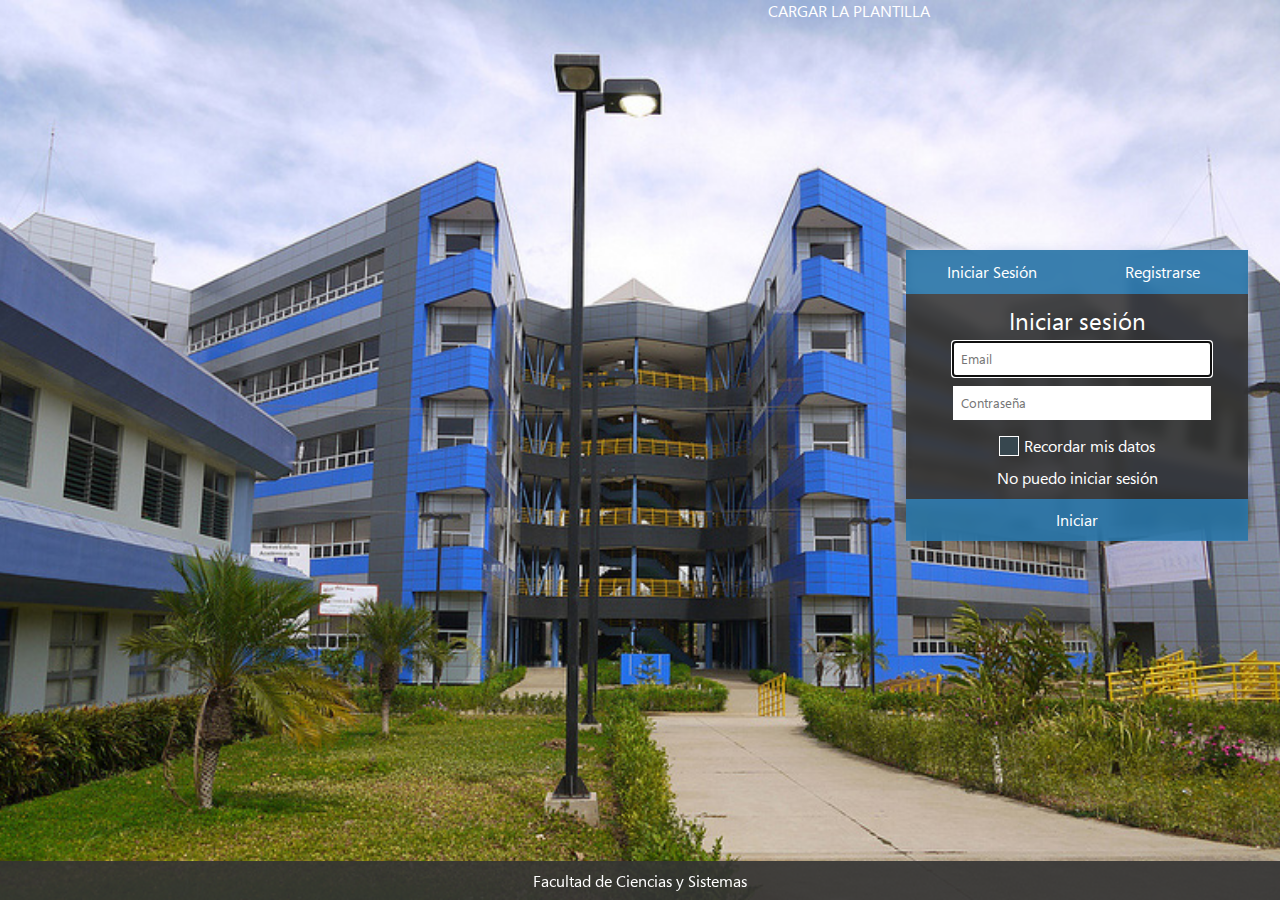
<file: Angular/index.html>
<!DOCTYPE html>
<html lang="es" ng-app="IndexApp">
<head>

	<meta charset="UTF-8">
	<meta name="viewport" content="width=device-width, user-scalable=no, initial-scale=1.0, maximum-scale=1.0, minimum-scale=1.0">
	<meta name="description" content="Sistema web para administración de formas de culminación de estudios de la facultad de ciencias y sistemas de Univercidad Nacional de Ingeniería UNI">
    <meta name="author" content="Néstor Alberto Molina Morán y Alex José Flores Rivas">
    <link rel="icon" href="img/favicon.ico">

	<title>SIGECE Inicio</title>


	<link rel="stylesheet" href="css/index.css">
	<link href="https://fonts.googleapis.com/icon?family=Material+Icons" rel="stylesheet">
	<link rel="stylesheet" href="css/no_webkit.css">
	<script src="js/angular.min.js"></script>
	<script src="js/angular-route.min.js"></script>
    <script src="controllers/controller_index.js"></script>

    <script> <!--  este script es para identificar a cada navegador y asi aplicar css especifico en cada uno-->
var d0cum3n7e13m3n7 = document.documentElement; 
d0cum3n7e13m3n7.setAttribute('data-useragent', navigator.userAgent); 
d0cum3n7e13m3n7.setAttribute('data-platform', navigator.platform); 
d0cum3n7e13m3n7.className += ((!!('ontouchstart' in window) || !!('onmsgesturechange' in window))?' touch':''); 
</script>

</head>
<body>

	<div ng-view></div>
	
	
</body>
</html>
</file>
<file: Angular/css/index.css>
@font-face{
    font-family: Segoe_UI;
    src:url(../fonts/Segoe_UI.ttf);
}

*{
	margin: 0;
	padding: 0;
	box-sizing: border-box ;
	font-weight: normal;
	font-family: Segoe_UI;

}

::-webkit-scrollbar {
    width: 9px;

}
::-webkit-scrollbar-track {
    background-color: #ecf0f1; 
    border-radius: 4px;
}
 
::-webkit-scrollbar-thumb {
    border-radius: 4px;
    background-color: #BCBDAC; 
}



body{
background-image: url("../img/fondo.jpg"); 
background-attachment: fixed; 
width: 100%;
height: 100%;
color: #fff;

	-webkit-background-size: cover;
	    -moz-background-size: cover;
	    -o-background-size: cover;
			background-size: cover;
			background-position: center center;
			background-repeat: no-repeat;

}

li{
	list-style: none;

	background-color: rgba(51,51,51,0.8);
	padding: 15px;
	text-align: justify;
	display: inline-block;
	

}

li h2{
	text-align: center;
	margin-bottom: 10px;
}
.FormaCulminacion{
	width: 60%;
	padding: 30px;
	float: left;
}

aside{
	width: 30%;
	float: right;
	padding: 10px;
	height: 100%;
}

/* Cargando con angular*/

.animated{
	opacity: 1;
	max-height: auto;
	overflow:hidden;
	transition: all 0.8s;
}

.animated .ng-hide{
	opacity: 0;
	max-height: 0px;
	overflow: hidden;
	display: block;
}

.fullContent{
height: 400px;
max-height: 400px;
margin: 0 auto;
overflow: hidden;
text-align: left;
width: 50%; 
text-align: center;


	position: absolute;
    top: 50%;
    transform: translate(0%, -50%);
    -webkit-transform: translate(-0%, -50%);
}



/* Estilos para los tabs */

#Recordar{
	display: none;	
}

.ContainerRecordar{
	margin-top: 10px;
	margin-bottom: 10px;
}

label #DivRecordar{
	text-align: center;
	transition: all 0.5s;
	width: 20px;
	height: 20px;
	margin-right: 5px;
	background-color: #37474f;
	color: #37474f;
	display: inline-block;
	cursor: pointer;
	border:solid 1px #fff;
	line-height: 19px;

}

#Recordar:checked ~ label #DivRecordar {
	   transition: all 0.5s;
       color: #fff;
       font-weight: bold;

}



.containerIniReg{
	position: absolute;
    top: 50%;
    transform: translate(0%, -50%);
    -webkit-transform: translate(-0%, -50%);
 	height: 400px;
 	min-height: 400px;
 	margin-right: 32px;

}

html[data-useragent*='Firefox'] .containerIniReg { /*  propiedad para mozilla */
 margin-right: 40px;
}

aside .loguin{
	background: rgba(51, 51, 51,0.7);
	padding: 10px;
	font-style: normal;
	text-align: center;
}


.inputCont{
	width: 80%;
	margin: 0 auto;

}

aside .loguin .text{
	padding: 8px;
	border: 0px;
	border-style: none;
	width: 100%;
	max-width: 100%;
	max-width: 100%;
	margin: 5px;
}

 .submit{ /** Boton del loguin **/

	border: 0px;
	border-style: none;
	width: 100%;
	background: rgba(41, 128, 185,0.8);
	cursor: pointer;
	font-size: 16px;
	color: #fff;
	padding: 10px;
	position: absolute;
	margin-left: -50%;
	margin-top: 4px;

}

a{
	text-decoration: none;
	color: #fff;
}

aside .loguin a:hover{
	text-decoration: none;
	color: rgba(241, 196, 15,1.0);
}

aside .loguin .submit:hover{
background: rgba(52, 152, 219,0.8);
}

.Tabs{
	background: rgba(41, 128, 185, 0.8);
	
}

.Tabs label:hover{
	background: #2980b9;
}

.Tabs .LoguinView{
	width: 50%;
	display: inline-block;
	padding: 11px;
	font-size: 16px;
	cursor: pointer;
	text-align: center;
}

.Tabs .RegistroView{
	width: 50%;
	display: inline-block;
	padding: 11px;
	font-size: 16px;
	cursor: pointer;
	text-align: center;
	float: right;
		/* background: #bdc3c7;
		color: #000; */
}
#toggle2, #toggle {
	display: none;
}

.to-be-changed, .to-be-changed2, .vbn{
display: none;
}



#toggle2:checked ~ .to-be-changed2, /* Esta propiedad hace que el tab sea dinamico */
#toggle:checked ~ .to-be-changed {
	display: block;
}



#Start{ /* hace que el boton de iniciar secion se pocicione correctamente en chrome */
	margin-top: 10px;

}

html[data-useragent*='Firefox'] #Start { /* hace que el boton de iniciar secion se pocicione correctamente en mozilla */
 margin-left: -50%;
}

html[data-useragent*='Edge'] #Start { /* hace que el boton de iniciar secion se pocicione correctamente en Microsoft Edge */
 margin-left: -50%;
}

#Start2{
	margin-top: 10px;
}

#FormRegistro{
	max-height: 340px;
	overflow-y: auto;

}

/** Estilos para el contenedor de formas de culminacion ____________________________________________**/

#slider-box {
-moz-animation: autoSlider 15s infinite linear;
-o-animation: autoSlider 15s infinite linear;
-webkit-animation: autoSlider 15s infinite linear;
animation: autoSlider 15s infinite linear;
-webkit-transition: all 0.75s ease;
-moz-transition: all 0.75s ease;
-ms-transition: all 0.75s ease;
-o-transition: all 0.75s ease;
transition: all 0.75s ease;
height: 100%;
width: 300%;

}
#slider-container {
height: 400px;
max-height: 400px;
margin: 0 auto;
overflow: hidden;
text-align: left;
width: 50%; 


	position: absolute;
    top: 50%;
    transform: translate(0%, -50%);
    -webkit-transform: translate(-0%, -50%);



}
.body .ng-scope:nth-of-type(1),
.body .ng-scope:nth-of-type(2),
.body .ng-scope:nth-of-type(3){
	height: 400px;
	max-height: 400px;
	min-height: 400px;
	width: 100%;
	text-align: justify;
	float: left;
	display: table;
	
}




.body .ng-scope:nth-of-type(1) {

background: rgba(50, 50, 50, 0.7);
background-size: cover;
background-repeat: no-repeat;
background-size: 100% 100%;
background-origin: content-box;
-webkit-background-size: cover;
	    -moz-background-size: cover;
	    -o-background-size: cover;
			background-size: cover;
			background-position: center center;


}
.body .ng-scope:nth-of-type(2) {
background: rgba(50, 50, 50, 0.7);
background-repeat: no-repeat;
background-size: 100% 100%;
background-origin: content-box;
-webkit-background-size: cover;
	    -moz-background-size: cover;
	    -o-background-size: cover;
			background-size: cover;
			background-position: center center;
}
.body .ng-scope:nth-of-type(3) {
background: rgba(50, 50, 50, 0.7);
background-repeat: no-repeat;
background-size: 100% 100%;
background-origin: content-box;
-webkit-background-size: cover;
	    -moz-background-size: cover;
	    -o-background-size: cover;
			background-size: cover;
			background-position: center center;
}
.slider-element {
float: left;
width: 33.32%;
min-height: 400px;
padding: 35px;
padding-top: 25px;
overflow: hidden;

}
@-moz-keyframes autoSlider {
0% {
margin-left: 0;
}
30% {
margin-left: 0;
}
35% {
margin-left: -100%;
}
65% {
margin-left: -100%;
}
70% {
margin-left: -200%;
}
95% {
margin-left: -200%;
}
100% {
margin-left: 0;
}
}
@-webkit-keyframes autoSlider {
0% {
margin-left: 0;
}
30% {
margin-left: 0;
}
35% {
margin-left: -100%;
}
65% {
margin-left: -100%;
}
70% {
margin-left: -200%;
}
95% {
margin-left: -200%;
}
100% {
margin-left: 0;
}
}
@keyframes autoSlider {
0% {
margin-left: 0;
}
30% {
margin-left: 0;
}
35% {
margin-left: -100%;
}
65% {
margin-left: -100%;
}
70% {
margin-left: -200%;
}
95% {
margin-left: -200%;
}
100% {
margin-left: 0;
}
}


/*body .ng-scope:nth-of-type(3){
	color:red;
}

body .ng-scope:nth-of-type(2){
	color:blue;
}*/


/** --------------------------------------------------- **/


footer{ /** Estilos del footer **/
	bottom: 0;
	position: fixed;
	width: 100%;
	background: rgba(51,51,51,0.9);
	color: #fff;
	text-align: center;
	padding: 8px;
	font-size: 14px;

}




.slider-element:before {
    content: '';
    position: absolute;
    top: 0;
    left: 0;
    width: 200%;
    height: 300%;
    -webkit-filter: blur(5px);
    filter: blur(5px);

    background: url(../img/fondo.jpg) 1022px -100px;
    z-index: -1;


  }
  
.slider-element:after {
    content: '';
    position: absolute;
    top: 0;
    left: 0;
    width: 100%;
    height: 100%;
    background: rgba(51,51,51,0.6);
    z-index: -1;
    
  }



  .loguin:before {
    content: '';
    position: absolute;
    top: 0;
    left: 0;
    width: 100%;
   	height:70%;
    -webkit-filter: blur(5px);
    filter: blur(5px);

    background: url(../img/fondo.jpg) 1022px -100px;
    z-index: -1;


  }
  
  .loguin:after {
    content: '';
    position: absolute;
    top: 0;
    left: 0;
    width: 100%;
    height:72.5%;
    background: rgba(51,51,51,0.6);
    z-index: -1;
    
  }
  

   #FormRegistro:before {
    content: '';
    position: absolute;
    top: 0;
    left: 0;
    width: 100%;
   	height:89.8%;
    -webkit-filter: blur(5px);
    filter: blur(5px);

    background: url(../img/fondo.jpg) -1022px -100px;
    z-index: -1;


  }
  
  #FormRegistro:after {
    content: '';
    position: absolute;
    top: 0;
    left: 0;
    width: 100%;
    height:89.8%;
    background: rgba(51,51,51,0.6);
    z-index: -1;
    
  }

  @media  screen and (max-width:800px){

  	::-webkit-scrollbar {
    width: 0px;

}

::-webkit-scrollbar-track {
    background-color: transparent; 
    border-radius: 0px;
}
 
::-webkit-scrollbar-thumb {
    border-radius: 0px;
    background-color: transparent; 
}
}

#ImagenFormasC{
	float: left;
	width: 130px;
	height: 130px;
	margin-right: 20px;
	margin-top: 3px;
}

#ImagenFormasC img{
	width: 130px;
	height: 130px;
}
</file>
<file: Angular/css/no_webkit.css>
input[type="submit"],
button{
    -webkit-appearance: none;
    -webkit-border-radius: 0;
}

input[type="button"],
button{
    -webkit-appearance: none;
    -webkit-border-radius: 0;
}

.selectOrdenar{

    -webkit-border-radius: 0;
}

input[type="search"],
button{
    -webkit-appearance: none;
    -webkit-border-radius: 0;
}

input[type="text"],
button{
    -webkit-appearance: none;
    -webkit-border-radius: 0;
}

input[type="submit"],
button{
    -webkit-appearance: none;
    -webkit-border-radius: 0;
}

input[type="email"],
button{
    -webkit-appearance: none;
    -webkit-border-radius: 0;
}

input[type="password"],
button{
    -webkit-appearance: none;
    -webkit-border-radius: 0;
}

input[type="tel"],
button{
    -webkit-appearance: none;
    -webkit-border-radius: 0;
}

input[type="radio"],
button{
    -webkit-appearance: none;
    -webkit-border-radius: 0;
}

input[type="checkbox"],
button{
    -webkit-appearance: none;
    -webkit-border-radius: 0;
}

input[type="number"],
button{
    -webkit-appearance: none;
    -webkit-border-radius: 0;
}

input[type="date"],
button{
    -webkit-appearance: none;
    -webkit-border-radius: 0;
}

input[type="month"],
button{
    -webkit-appearance: none;
    -webkit-border-radius: 0;
}

input[type="week"],
button{
    -webkit-appearance: none;
    -webkit-border-radius: 0;
}

input[type="time"],
button{
    -webkit-appearance: none;
    -webkit-border-radius: 0;
}

input[type="datetime"],
button{
    -webkit-appearance: none;
    -webkit-border-radius: 0;
}

textarea{
    -webkit-appearance: none;
    -webkit-border-radius: 0;
}

html[data-useragent*='iPad'] .selectOrdenar { /*  propiedad para iPad*/
    -webkit-appearance: none;
    -webkit-border-radius: 0;
    width: 40%;
}
</file>
